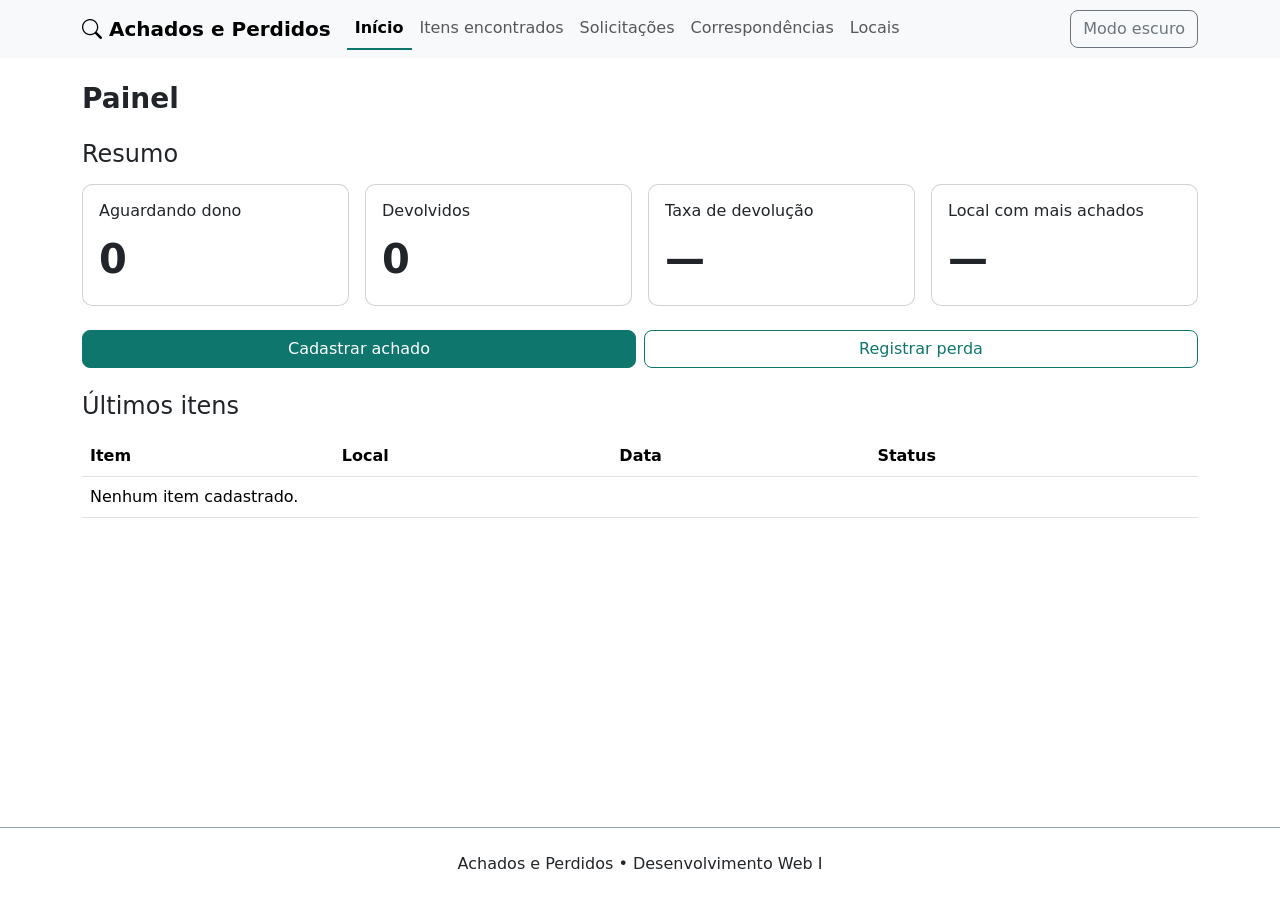
<file: index.html>
<!DOCTYPE html>
<html lang="pt-BR">

<head>
    <meta charset="UTF-8">
    <meta name="viewport" content="width=device-width, initial-scale=1.0">
    <title>Início | Achados e Perdidos</title>
    <link href="https://cdn.jsdelivr.net/npm/bootstrap@5.3.8/dist/css/bootstrap.min.css" rel="stylesheet">
    <link href="https://cdn.jsdelivr.net/npm/bootstrap-icons@1.13.2/font/bootstrap-icons.min.css" rel="stylesheet">
    <link href="css/style.css" rel="stylesheet">
</head>

<body>

    <header>
        <nav class="navbar navbar-expand-lg bg-body-tertiary">
            <div class="container">
                <a class="navbar-brand" href="index.html"><i class="bi bi-search"></i> Achados e Perdidos</a>

                <button class="navbar-toggler" type="button" data-bs-toggle="collapse" data-bs-target="#menu-principal"
                    aria-controls="menu-principal" aria-expanded="false" aria-label="Abrir menu">
                    <span class="navbar-toggler-icon"></span>
                </button>

                <div class="collapse navbar-collapse" id="menu-principal">
                    <ul class="navbar-nav me-auto">
                        <li class="nav-item"><a class="nav-link active" aria-current="page" href="index.html">Início</a></li>
                        <li class="nav-item"><a class="nav-link" href="itens.html">Itens encontrados</a></li>
                        <li class="nav-item"><a class="nav-link" href="perdi-algo.html">Solicitações</a></li>
                        <li class="nav-item"><a class="nav-link" href="correspondencias.html">Correspondências</a></li>
                        <li class="nav-item"><a class="nav-link" href="locais.html">Locais</a></li>
                    </ul>

                    <button id="btn-tema" class="btn btn-outline-secondary">Modo escuro</button>
                </div>
            </div>
        </nav>
    </header>

    <main class="container my-4">

        <h1 class="mb-4">Painel</h1>

        <div id="alerta-60-dias" class="alert alert-warning" hidden>
            Há itens aguardando dono. Confira a lista de itens encontrados para acompanhar o prazo de 60 dias.
        </div>

        <section class="mb-4">
            <h2 class="h4 mb-3">Resumo</h2>

            <div class="row row-cols-1 row-cols-sm-2 row-cols-lg-4 g-3">
                <div class="col">
                    <article class="card h-100">
                        <div class="card-body">
                            <h3 class="card-title h6">Aguardando dono</h3>
                            <p id="kpi-aguardando" class="fs-1 fw-bold mb-0">0</p>
                        </div>
                    </article>
                </div>
                <div class="col">
                    <article class="card h-100">
                        <div class="card-body">
                            <h3 class="card-title h6">Devolvidos</h3>
                            <p id="kpi-devolvidos-mes" class="fs-1 fw-bold mb-0">0</p>
                        </div>
                    </article>
                </div>
                <div class="col">
                    <article class="card h-100">
                        <div class="card-body">
                            <h3 class="card-title h6">Taxa de devolução</h3>
                            <p id="kpi-taxa" class="fs-1 fw-bold mb-0">—</p>
                        </div>
                    </article>
                </div>
                <div class="col">
                    <article class="card h-100">
                        <div class="card-body">
                            <h3 class="card-title h6">Local com mais achados</h3>
                            <p id="kpi-top-local" class="fs-1 fw-bold mb-0">—</p>
                        </div>
                    </article>
                </div>
            </div>
        </section>

        <div class="acoes d-flex flex-wrap gap-2 mb-4">
            <a href="itens.html" class="btn btn-primary">Cadastrar achado</a>
            <a href="perdi-algo.html" class="btn btn-outline-primary">Registrar perda</a>
        </div>

        <section>
            <h2 class="h4 mb-3">Últimos itens</h2>

            <div class="table-responsive">
                <table class="table table-hover">
                    <thead>
                        <tr>
                            <th>Item</th>
                            <th>Local</th>
                            <th>Data</th>
                            <th>Status</th>
                        </tr>
                    </thead>
                    <tbody id="tabela-ultimos-itens"></tbody>
                </table>
            </div>
        </section>

    </main>

    <footer class="rodape py-4">
        <div class="container">
            <p>Achados e Perdidos • Desenvolvimento Web I</p>
        </div>
    </footer>

    <script src="https://cdn.jsdelivr.net/npm/bootstrap@5.3.8/dist/js/bootstrap.bundle.min.js"></script>
    <script src="js/storage.js"></script>
    <script src="js/painel.js"></script>
    <script src="js/main.js"></script>
</body>

</html>
</file>
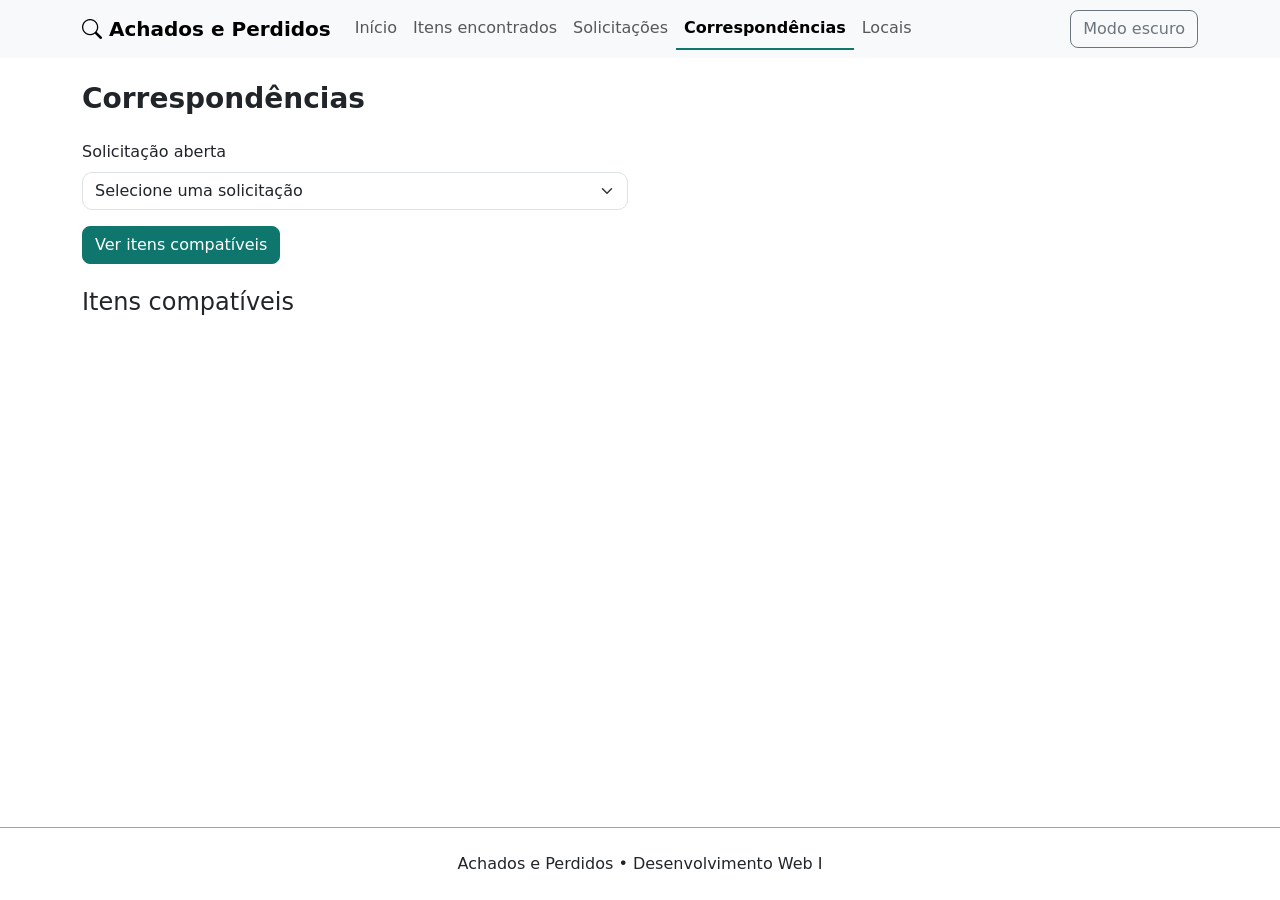
<file: correspondencias.html>
<!DOCTYPE html>
<html lang="pt-BR">

<head>
    <meta charset="UTF-8">
    <meta name="viewport" content="width=device-width, initial-scale=1.0">
    <title>Correspondências | Achados e Perdidos</title>
    <link href="https://cdn.jsdelivr.net/npm/bootstrap@5.3.8/dist/css/bootstrap.min.css" rel="stylesheet">
    <link href="https://cdn.jsdelivr.net/npm/bootstrap-icons@1.13.2/font/bootstrap-icons.min.css" rel="stylesheet">
    <link href="css/style.css" rel="stylesheet">
</head>

<body>

    <header>
        <nav class="navbar navbar-expand-lg bg-body-tertiary">
            <div class="container">
                <a class="navbar-brand" href="index.html"><i class="bi bi-search"></i> Achados e Perdidos</a>

                <button class="navbar-toggler" type="button" data-bs-toggle="collapse" data-bs-target="#menu-principal"
                    aria-controls="menu-principal" aria-expanded="false" aria-label="Abrir menu">
                    <span class="navbar-toggler-icon"></span>
                </button>

                <div class="collapse navbar-collapse" id="menu-principal">
                    <ul class="navbar-nav me-auto">
                        <li class="nav-item"><a class="nav-link" href="index.html">Início</a></li>
                        <li class="nav-item"><a class="nav-link" href="itens.html">Itens encontrados</a></li>
                        <li class="nav-item"><a class="nav-link" href="perdi-algo.html">Solicitações</a></li>
                        <li class="nav-item"><a class="nav-link active" aria-current="page" href="correspondencias.html">Correspondências</a></li>
                        <li class="nav-item"><a class="nav-link" href="locais.html">Locais</a></li>
                    </ul>

                    <button id="btn-tema" class="btn btn-outline-secondary">Modo escuro</button>
                </div>
            </div>
        </nav>
    </header>

    <main class="container my-4">

        <h1 class="mb-4">Correspondências</h1>

        <section class="mb-4">
            <div class="row">
                <div class="col-12 col-md-8 col-lg-6">
                    <label for="select-solicitacao" class="form-label">Solicitação aberta</label>
                    <select id="select-solicitacao" class="form-select">
                        <option value="">Selecione uma solicitação</option>
                    </select>
                    <button id="btn-ver-correspondencias" class="btn btn-primary mt-3">Ver itens compatíveis</button>
                </div>
            </div>
        </section>

        <section>
            <h2 class="h4 mb-3">Itens compatíveis</h2>

            <div id="lista-correspondencias" class="row row-cols-1 row-cols-md-2 row-cols-lg-3 g-3"></div>

            <p id="mensagem-sem-correspondencias" class="mt-3" hidden>Nenhum item compatível com esta solicitação.</p>
        </section>

    </main>

    <footer class="rodape py-4">
        <div class="container">
            <p>Achados e Perdidos • Desenvolvimento Web I</p>
        </div>
    </footer>

    <script src="https://cdn.jsdelivr.net/npm/bootstrap@5.3.8/dist/js/bootstrap.bundle.min.js"></script>
    <script src="js/storage.js"></script>
    <script src="js/correspondencias.js"></script>
    <script src="js/main.js"></script>
</body>

</html>
</file>
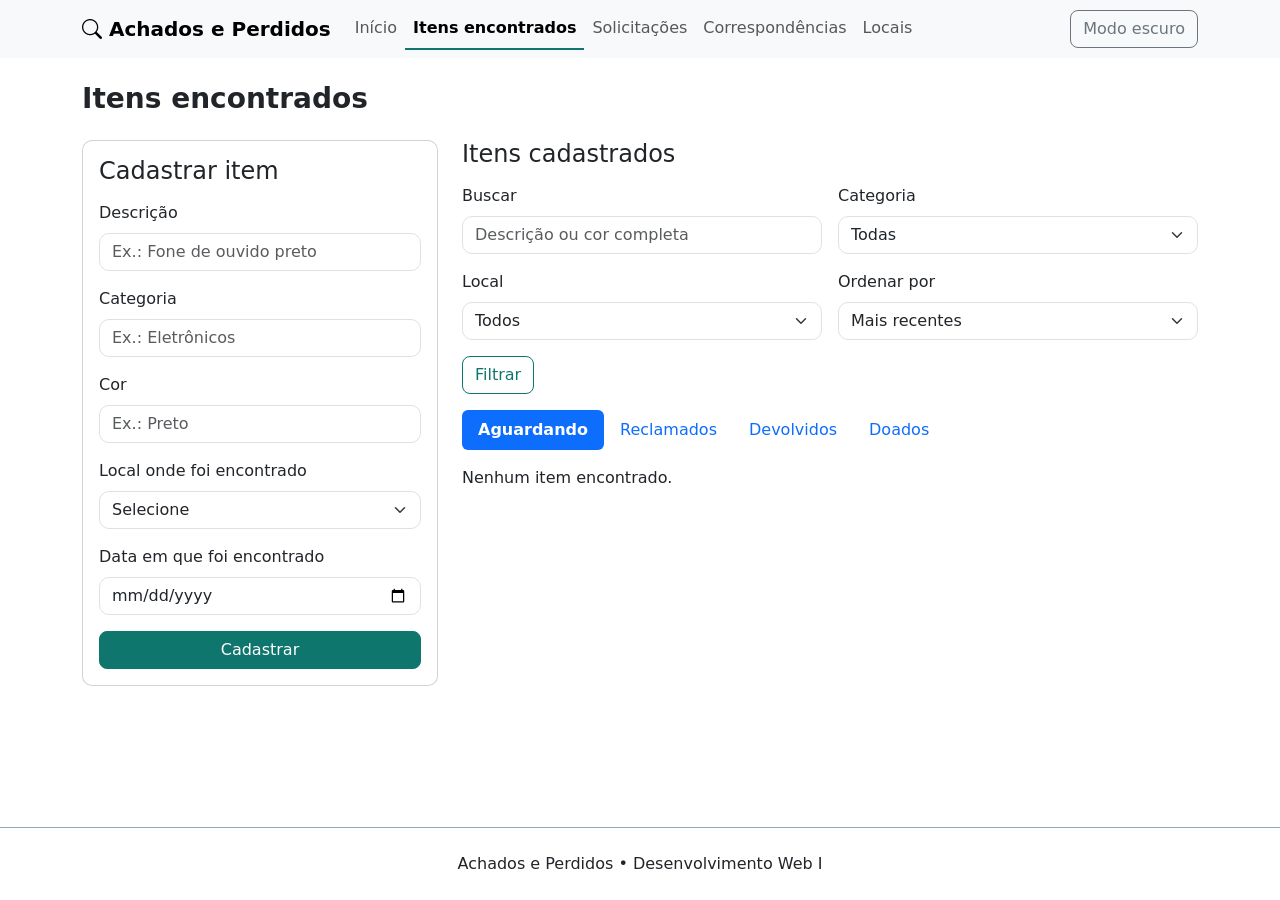
<file: itens.html>
<!DOCTYPE html>
<html lang="pt-BR">

<head>
    <meta charset="UTF-8">
    <meta name="viewport" content="width=device-width, initial-scale=1.0">
    <title>Itens encontrados | Achados e Perdidos</title>
    <link href="https://cdn.jsdelivr.net/npm/bootstrap@5.3.8/dist/css/bootstrap.min.css" rel="stylesheet">
    <link href="https://cdn.jsdelivr.net/npm/bootstrap-icons@1.13.2/font/bootstrap-icons.min.css" rel="stylesheet">
    <link href="css/style.css" rel="stylesheet">
</head>

<body>

    <header>
        <nav class="navbar navbar-expand-lg bg-body-tertiary">
            <div class="container">
                <a class="navbar-brand" href="index.html"><i class="bi bi-search"></i> Achados e Perdidos</a>

                <button class="navbar-toggler" type="button" data-bs-toggle="collapse" data-bs-target="#menu-principal"
                    aria-controls="menu-principal" aria-expanded="false" aria-label="Abrir menu">
                    <span class="navbar-toggler-icon"></span>
                </button>

                <div class="collapse navbar-collapse" id="menu-principal">
                    <ul class="navbar-nav me-auto">
                        <li class="nav-item"><a class="nav-link" href="index.html">Início</a></li>
                        <li class="nav-item"><a class="nav-link active" aria-current="page" href="itens.html">Itens encontrados</a></li>
                        <li class="nav-item"><a class="nav-link" href="perdi-algo.html">Solicitações</a></li>
                        <li class="nav-item"><a class="nav-link" href="correspondencias.html">Correspondências</a></li>
                        <li class="nav-item"><a class="nav-link" href="locais.html">Locais</a></li>
                    </ul>

                    <button id="btn-tema" class="btn btn-outline-secondary">Modo escuro</button>
                </div>
            </div>
        </nav>
    </header>

    <main class="container my-4">

        <h1 class="mb-4">Itens encontrados</h1>

        <div class="row g-4">

            <section class="col-12 col-lg-4">
                <div class="card">
                    <div class="card-body">
                        <h2 class="h4 mb-3">Cadastrar item</h2>

                        <form id="form-item">
                            <div class="mb-3">
                                <label for="item-descricao" class="form-label">Descrição</label>
                                <input type="text" id="item-descricao" class="form-control" placeholder="Ex.: Fone de ouvido preto">
                                <div id="erro-item-descricao" class="invalid-feedback"></div>
                            </div>

                            <div class="mb-3">
                                <label for="item-categoria" class="form-label">Categoria</label>
                                <input type="text" id="item-categoria" class="form-control" placeholder="Ex.: Eletrônicos">
                                <div id="erro-item-categoria" class="invalid-feedback"></div>
                            </div>

                            <div class="mb-3">
                                <label for="item-cor" class="form-label">Cor</label>
                                <input type="text" id="item-cor" class="form-control" placeholder="Ex.: Preto">
                                <div id="erro-item-cor" class="invalid-feedback"></div>
                            </div>

                            <div class="mb-3">
                                <label for="item-local" class="form-label">Local onde foi encontrado</label>
                                <select id="item-local" class="form-select">
                                    <option value="">Selecione</option>
                                </select>
                                <div id="erro-item-local" class="invalid-feedback"></div>
                            </div>

                            <div class="mb-3">
                                <label for="item-data" class="form-label">Data em que foi encontrado</label>
                                <input type="date" id="item-data" class="form-control">
                                <div id="erro-item-data" class="invalid-feedback"></div>
                            </div>

                            <div class="acoes d-flex flex-wrap gap-2">
                                <button type="submit" id="btn-salvar-item" class="btn btn-primary">Cadastrar</button>
                                <button type="button" id="btn-cancelar-item" class="btn btn-outline-secondary" hidden>Cancelar edição</button>
                            </div>
                        </form>
                    </div>
                </div>
            </section>

            <section class="col-12 col-lg-8">
                <h2 class="h4 mb-3">Itens cadastrados</h2>

                <div class="row g-3 mb-3">
                    <div class="col-12 col-md-6">
                        <label for="busca-itens" class="form-label">Buscar</label>
                        <input type="search" id="busca-itens" class="form-control" placeholder="Descrição ou cor completa">
                    </div>
                    <div class="col-12 col-md-6">
                        <label for="filtro-categoria" class="form-label">Categoria</label>
                        <select id="filtro-categoria" class="form-select">
                            <option value="">Todas</option>
                        </select>
                    </div>
                    <div class="col-12 col-md-6">
                        <label for="filtro-local" class="form-label">Local</label>
                        <select id="filtro-local" class="form-select">
                            <option value="">Todos</option>
                        </select>
                    </div>
                    <div class="col-12 col-md-6">
                        <label for="ordenar-itens" class="form-label">Ordenar por</label>
                        <select id="ordenar-itens" class="form-select">
                            <option value="recentes">Mais recentes</option>
                            <option value="antigos">Mais antigos</option>
                        </select>
                    </div>
                    <div class="col-12">
                        <button id="btn-filtrar" class="btn btn-outline-primary">Filtrar</button>
                    </div>
                </div>

                <ul id="abas-status" class="nav nav-pills mb-3">
                    <li class="nav-item"><button class="nav-link active" data-status="aguardando">Aguardando</button></li>
                    <li class="nav-item"><button class="nav-link" data-status="reclamado">Reclamados</button></li>
                    <li class="nav-item"><button class="nav-link" data-status="devolvido">Devolvidos</button></li>
                    <li class="nav-item"><button class="nav-link" data-status="doado">Doados</button></li>
                </ul>

                <div id="lista-itens" class="row row-cols-1 row-cols-md-2 g-3"></div>

                <p id="mensagem-vazia-itens" class="mt-3" hidden>Nenhum item encontrado.</p>
            </section>

        </div>

    </main>

    <footer class="rodape py-4">
        <div class="container">
            <p>Achados e Perdidos • Desenvolvimento Web I</p>
        </div>
    </footer>

    <script src="https://cdn.jsdelivr.net/npm/bootstrap@5.3.8/dist/js/bootstrap.bundle.min.js"></script>
    <script src="js/storage.js"></script>
    <script src="js/itens.js"></script>
    <script src="js/main.js"></script>
</body>

</html>
</file>
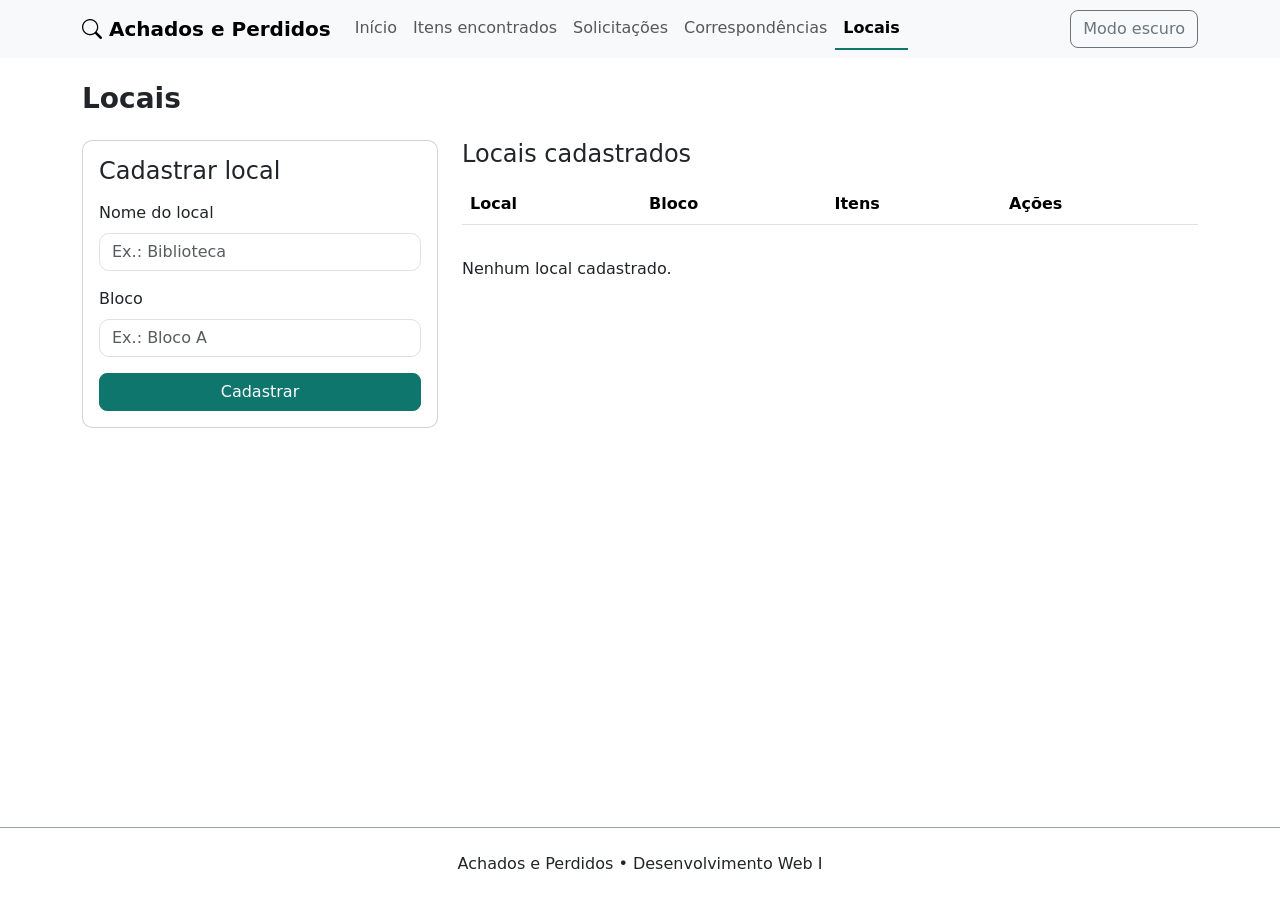
<file: locais.html>
<!DOCTYPE html>
<html lang="pt-BR">

<head>
    <meta charset="UTF-8">
    <meta name="viewport" content="width=device-width, initial-scale=1.0">
    <title>Locais | Achados e Perdidos</title>
    <link href="https://cdn.jsdelivr.net/npm/bootstrap@5.3.8/dist/css/bootstrap.min.css" rel="stylesheet">
    <link href="https://cdn.jsdelivr.net/npm/bootstrap-icons@1.13.2/font/bootstrap-icons.min.css" rel="stylesheet">
    <link href="css/style.css" rel="stylesheet">
</head>

<body>

    <header>
        <nav class="navbar navbar-expand-lg bg-body-tertiary">
            <div class="container">
                <a class="navbar-brand" href="index.html"><i class="bi bi-search"></i> Achados e Perdidos</a>

                <button class="navbar-toggler" type="button" data-bs-toggle="collapse" data-bs-target="#menu-principal"
                    aria-controls="menu-principal" aria-expanded="false" aria-label="Abrir menu">
                    <span class="navbar-toggler-icon"></span>
                </button>

                <div class="collapse navbar-collapse" id="menu-principal">
                    <ul class="navbar-nav me-auto">
                        <li class="nav-item"><a class="nav-link" href="index.html">Início</a></li>
                        <li class="nav-item"><a class="nav-link" href="itens.html">Itens encontrados</a></li>
                        <li class="nav-item"><a class="nav-link" href="perdi-algo.html">Solicitações</a></li>
                        <li class="nav-item"><a class="nav-link" href="correspondencias.html">Correspondências</a></li>
                        <li class="nav-item"><a class="nav-link active" aria-current="page" href="locais.html">Locais</a></li>
                    </ul>

                    <button id="btn-tema" class="btn btn-outline-secondary">Modo escuro</button>
                </div>
            </div>
        </nav>
    </header>

    <main class="container my-4">

        <h1 class="mb-4">Locais</h1>

        <div class="row g-4">

            <section class="col-12 col-lg-4">
                <div class="card">
                    <div class="card-body">
                        <h2 class="h4 mb-3">Cadastrar local</h2>

                        <form id="form-local">
                            <div class="mb-3">
                                <label for="local-nome" class="form-label">Nome do local</label>
                                <input type="text" id="local-nome" class="form-control" placeholder="Ex.: Biblioteca">
                                <div id="erro-local-nome" class="invalid-feedback"></div>
                            </div>

                            <div class="mb-3">
                                <label for="local-bloco" class="form-label">Bloco</label>
                                <input type="text" id="local-bloco" class="form-control" placeholder="Ex.: Bloco A">
                                <div id="erro-local-bloco" class="invalid-feedback"></div>
                            </div>

                            <div class="acoes d-flex flex-wrap gap-2">
                                <button type="submit" id="btn-salvar-local" class="btn btn-primary">Cadastrar</button>
                                <button type="button" id="btn-cancelar-local" class="btn btn-outline-secondary" hidden>Cancelar edição</button>
                            </div>
                        </form>
                    </div>
                </div>
            </section>

            <section class="col-12 col-lg-8">
                <h2 class="h4 mb-3">Locais cadastrados</h2>

                <div class="table-responsive">
                    <table class="table table-hover">
                        <thead>
                            <tr>
                                <th>Local</th>
                                <th>Bloco</th>
                                <th>Itens</th>
                                <th>Ações</th>
                            </tr>
                        </thead>
                        <tbody id="lista-locais"></tbody>
                    </table>
                </div>

                <p id="mensagem-vazia-locais" class="mt-3">Nenhum local cadastrado.</p>
            </section>

        </div>

    </main>

    <footer class="rodape py-4">
        <div class="container">
            <p>Achados e Perdidos • Desenvolvimento Web I</p>
        </div>
    </footer>

    <script src="https://cdn.jsdelivr.net/npm/bootstrap@5.3.8/dist/js/bootstrap.bundle.min.js"></script>
    <script src="js/storage.js"></script>
    <script src="js/locais.js"></script>
    <script src="js/main.js"></script>
</body>

</html>
</file>
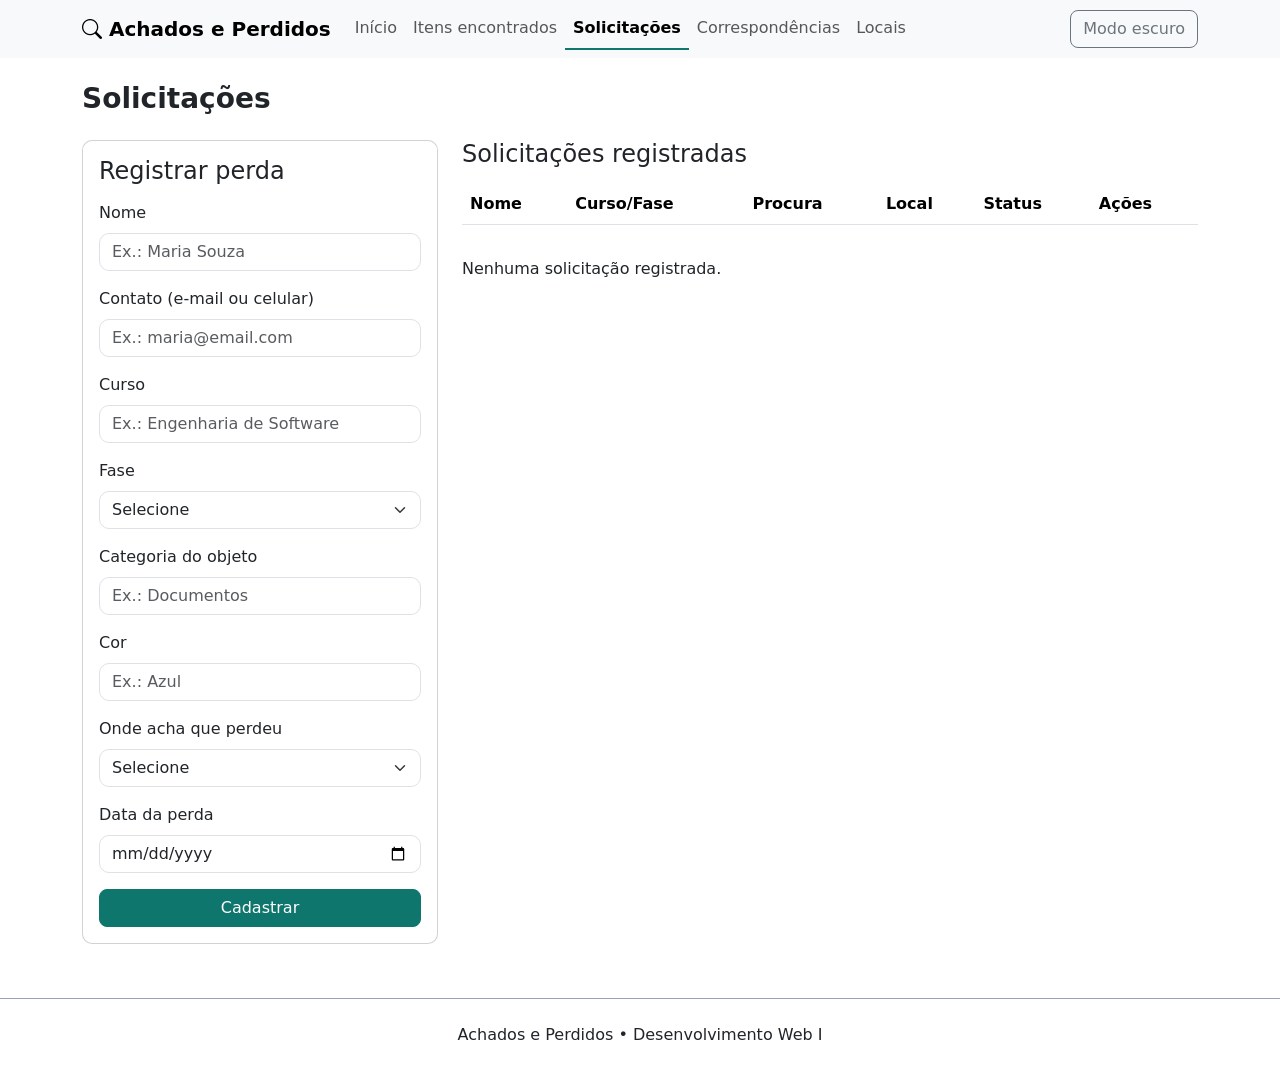
<file: perdi-algo.html>
<!DOCTYPE html>
<html lang="pt-BR">

<head>
    <meta charset="UTF-8">
    <meta name="viewport" content="width=device-width, initial-scale=1.0">
    <title>Solicitações | Achados e Perdidos</title>
    <link href="https://cdn.jsdelivr.net/npm/bootstrap@5.3.8/dist/css/bootstrap.min.css" rel="stylesheet">
    <link href="https://cdn.jsdelivr.net/npm/bootstrap-icons@1.13.2/font/bootstrap-icons.min.css" rel="stylesheet">
    <link href="css/style.css" rel="stylesheet">
</head>

<body>

    <header>
        <nav class="navbar navbar-expand-lg bg-body-tertiary">
            <div class="container">
                <a class="navbar-brand" href="index.html"><i class="bi bi-search"></i> Achados e Perdidos</a>

                <button class="navbar-toggler" type="button" data-bs-toggle="collapse" data-bs-target="#menu-principal"
                    aria-controls="menu-principal" aria-expanded="false" aria-label="Abrir menu">
                    <span class="navbar-toggler-icon"></span>
                </button>

                <div class="collapse navbar-collapse" id="menu-principal">
                    <ul class="navbar-nav me-auto">
                        <li class="nav-item"><a class="nav-link" href="index.html">Início</a></li>
                        <li class="nav-item"><a class="nav-link" href="itens.html">Itens encontrados</a></li>
                        <li class="nav-item"><a class="nav-link active" aria-current="page"
                                href="perdi-algo.html">Solicitações</a></li>
                        <li class="nav-item"><a class="nav-link" href="correspondencias.html">Correspondências</a></li>
                        <li class="nav-item"><a class="nav-link" href="locais.html">Locais</a></li>
                    </ul>

                    <button id="btn-tema" class="btn btn-outline-secondary">Modo escuro</button>
                </div>
            </div>
        </nav>
    </header>

    <main class="container my-4">

        <h1 class="mb-4">Solicitações</h1>

        <div class="row g-4">

            <section class="col-12 col-lg-4">
                <div class="card">
                    <div class="card-body">
                        <h2 class="h4 mb-3">Registrar perda</h2>

                        <form id="form-solicitacao">
                            <div class="mb-3">
                                <label for="sol-nome" class="form-label">Nome</label>
                                <input type="text" id="sol-nome" class="form-control" placeholder="Ex.: Maria Souza">
                                <div id="erro-sol-nome" class="invalid-feedback"></div>
                            </div>

                            <div class="mb-3">
                                <label for="sol-contato" class="form-label">Contato (e-mail ou celular)</label>
                                <input type="text" id="sol-contato" class="form-control"
                                    placeholder="Ex.: maria@email.com">
                                <div id="erro-sol-contato" class="invalid-feedback"></div>
                            </div>

                            <div class="mb-3">
                                <label for="sol-curso" class="form-label">Curso</label>
                                <input type="text" id="sol-curso" class="form-control"
                                    placeholder="Ex.: Engenharia de Software">
                                <div id="erro-sol-curso" class="invalid-feedback"></div>
                            </div>

                            <div class="mb-3">
                                <label for="sol-fase" class="form-label">Fase</label>
                                <select id="sol-fase" class="form-select">
                                    <option value="">Selecione</option>
                                    <option value="1">1ª</option>
                                    <option value="2">2ª</option>
                                    <option value="3">3ª</option>
                                    <option value="4">4ª</option>
                                    <option value="5">5ª</option>
                                    <option value="6">6ª</option>
                                    <option value="7">7ª</option>
                                    <option value="8">8ª</option>
                                    <option value="9">9ª</option>
                                    <option value="10">10ª</option>
                                </select>
                                <div id="erro-sol-fase" class="invalid-feedback"></div>
                            </div>

                            <div class="mb-3">
                                <label for="sol-categoria" class="form-label">Categoria do objeto</label>
                                <input type="text" id="sol-categoria" class="form-control"
                                    placeholder="Ex.: Documentos">
                                <div id="erro-sol-categoria" class="invalid-feedback"></div>
                            </div>

                            <div class="mb-3">
                                <label for="sol-cor" class="form-label">Cor</label>
                                <input type="text" id="sol-cor" class="form-control" placeholder="Ex.: Azul">
                                <div id="erro-sol-cor" class="invalid-feedback"></div>
                            </div>

                            <div class="mb-3">
                                <label for="sol-local" class="form-label">Onde acha que perdeu</label>
                                <select id="sol-local" class="form-select">
                                    <option value="">Selecione</option>
                                </select>
                                <div id="erro-sol-local" class="invalid-feedback"></div>
                            </div>
                            
                            <div class="mb-3">
                                <label for="sol-data" class="form-label">Data da perda</label>
                                <input type="date" id="sol-data" class="form-control">
                                <div id="erro-sol-data" class="invalid-feedback"></div>
                            </div>

                            <div class="acoes d-flex flex-wrap gap-2">
                                <button type="submit" id="btn-salvar-solicitacao"
                                    class="btn btn-primary">Cadastrar</button>
                                <button type="button" id="btn-cancelar-solicitacao" class="btn btn-outline-secondary"
                                    hidden>Cancelar edição</button>
                            </div>
                        </form>
                    </div>
                </div>
            </section>

            <section class="col-12 col-lg-8">
                <h2 class="h4 mb-3">Solicitações registradas</h2>

                <div class="table-responsive">
                    <table class="table table-hover">
                        <thead>
                            <tr>
                                <th>Nome</th>
                                <th>Curso/Fase</th>
                                <th>Procura</th>
                                <th>Local</th>
                                <th>Status</th>
                                <th>Ações</th>
                            </tr>
                        </thead>
                        <tbody id="lista-solicitacoes"></tbody>
                    </table>
                </div>

                <p id="mensagem-vazia-solicitacoes" class="mt-3">Nenhuma solicitação registrada.</p>
            </section>

        </div>

    </main>

    <footer class="rodape py-4">
        <div class="container">
            <p>Achados e Perdidos • Desenvolvimento Web I</p>
        </div>
    </footer>

    <script src="https://cdn.jsdelivr.net/npm/bootstrap@5.3.8/dist/js/bootstrap.bundle.min.js"></script>
    <script src="js/storage.js"></script>
    <script src="js/solicitacoes.js"></script>
    <script src="js/main.js"></script>
</body>

</html>
</file>
<file: css/style.css>
* {
    box-sizing: border-box;
}

body {
    display: flex;
    flex-direction: column;
    min-height: 100vh;
}

main {
    flex: 1;
}

h1 {
    font-size: 28px;
    font-weight: bold;
}

.navbar-brand {
    font-weight: bold;
}

.navbar .nav-link.active {
    font-weight: bold;
    border-bottom: 2px solid #0f766e;
}

.btn {
    border-radius: 8px;
}

.btn-primary {
    background-color: #0f766e;
    border-color: #0f766e;
    color: white;
}

.btn-primary:hover,
.btn-primary:active {
    background-color: #115e59;
    border-color: #115e59;
    color: white;
}

.btn-outline-primary {
    border-color: #0f766e;
    color: #0f766e;
}

.btn-outline-primary:hover,
.btn-outline-primary:active {
    background-color: #0f766e;
    border-color: #0f766e;
    color: white;
}

.acoes {
    display: flex;
    flex-wrap: wrap;
    gap: 8px;
}

.acoes .btn {
    flex: 1 1 140px;
}

.card,
.form-control,
.form-select {
    border-radius: 10px;
}

.table {
    vertical-align: middle;
}

.table td:first-child {
    overflow-wrap: anywhere;
}

.nav-pills .nav-link.active {
    font-weight: bold;
}

#alerta-60-dias {
    border-style: dashed;
    border-radius: 10px;
    padding: 12px 16px;
}

.status-aguardando,
.status-aberta {
    background-color: #b45309;
    color: white;
}

.status-reclamado {
    background-color: #1d4ed8;
    color: white;
}

.status-devolvido,
.status-atendida {
    background-color: #15803d;
    color: white;
}

.status-doado {
    background-color: #4b5563;
    color: white;
}

.pontos {
    border: 2px solid currentColor;
    border-radius: 8px;
    padding: 4px 12px;
    font-weight: bold;
    white-space: nowrap;
}

.rodape {
    margin-top: 30px;
    border-top: 1px solid #94a3b8;
    text-align: center;
}

.rodape p {
    margin: 0;
}
</file>
